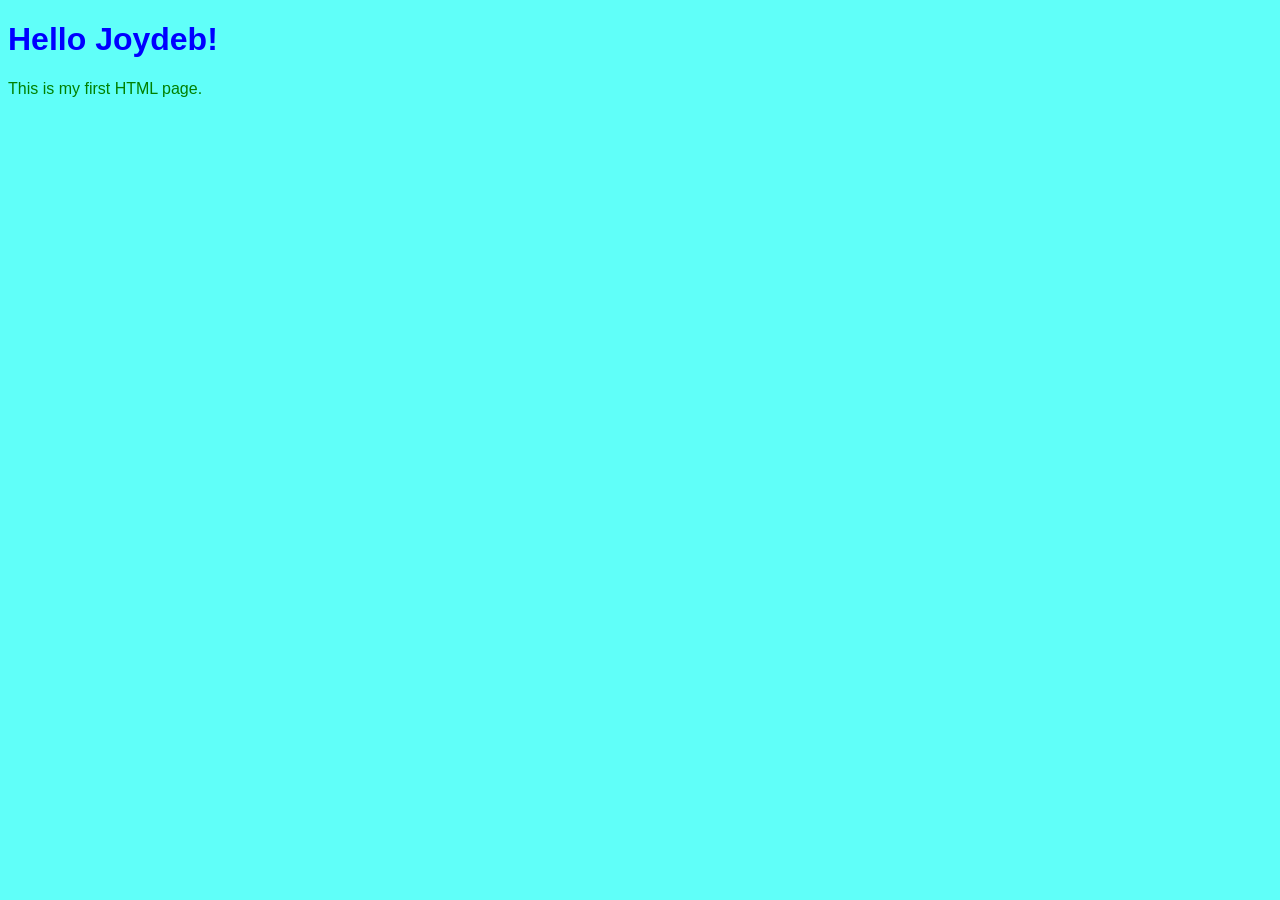
<file: HTML-CSS/index.html>
<!DOCTYPE html>
<html>
<head>
    <title>My Website</title>
    <link rel="stylesheet" href="style.css">
</head>
<body>
    <h1>Hello Joydeb!</h1>
    <p>This is my first HTML page.</p>
</body>
</html>
</file>
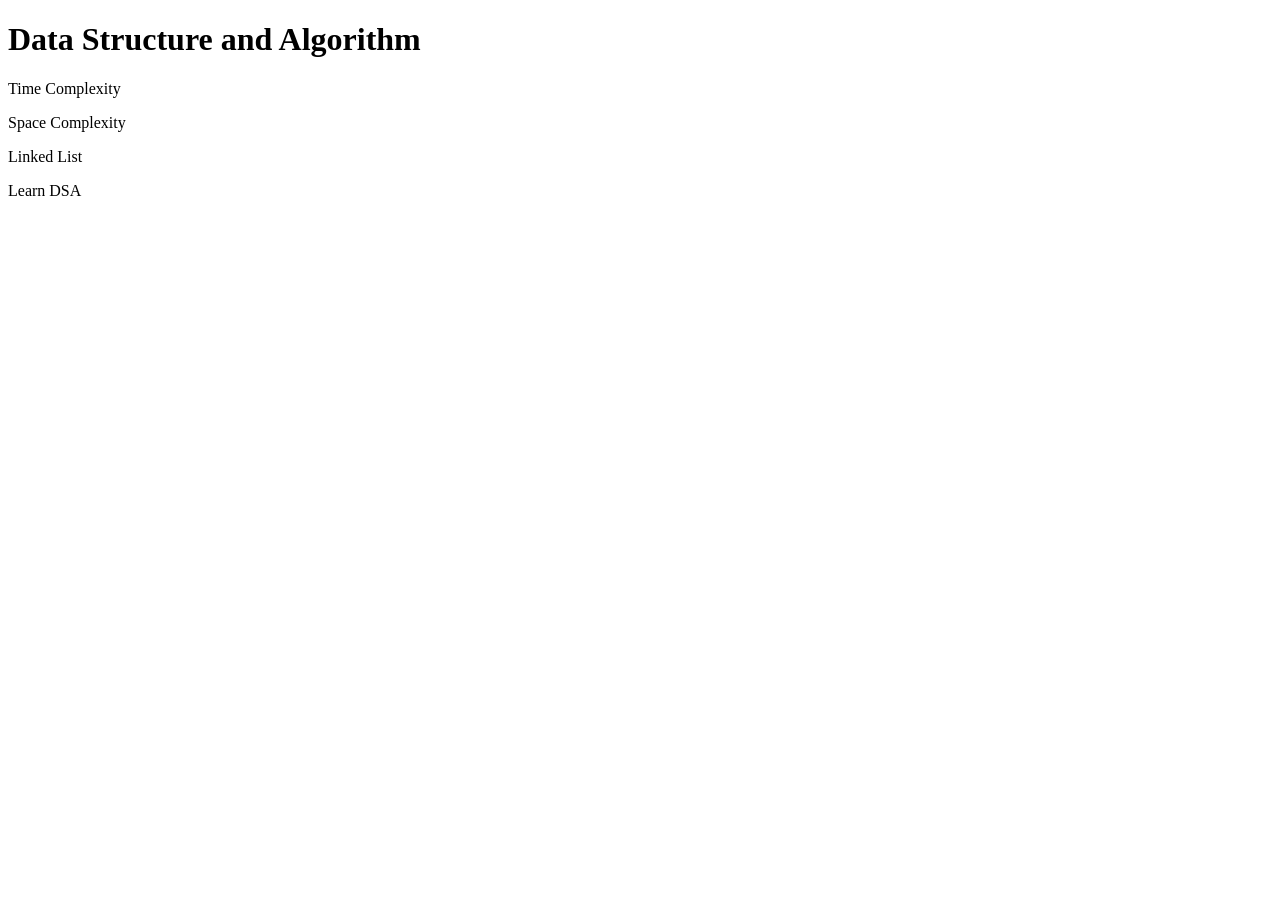
<file: HTML-CSS/homework 11_08_2026/index.html>
<!DOCTYPE html>
<html lang="en">
<head>
    <meta charset="UTF-8">
    <meta name="viewport" content="width=device-width, initial-scale=1.0">
    <!--DSA is a core knowladge of technology-->
    <title>DSA</title>
</head>
<body>
    <h1>Data Structure and Algorithm</h1>
    <p>Time Complexity</p>
    <p>Space Complexity</p>
    <p>Linked List</p>    
</body>
<body>
    <div>
        <p>Learn DSA</p>
    </div>
</body>
</body>
</html>
</file>
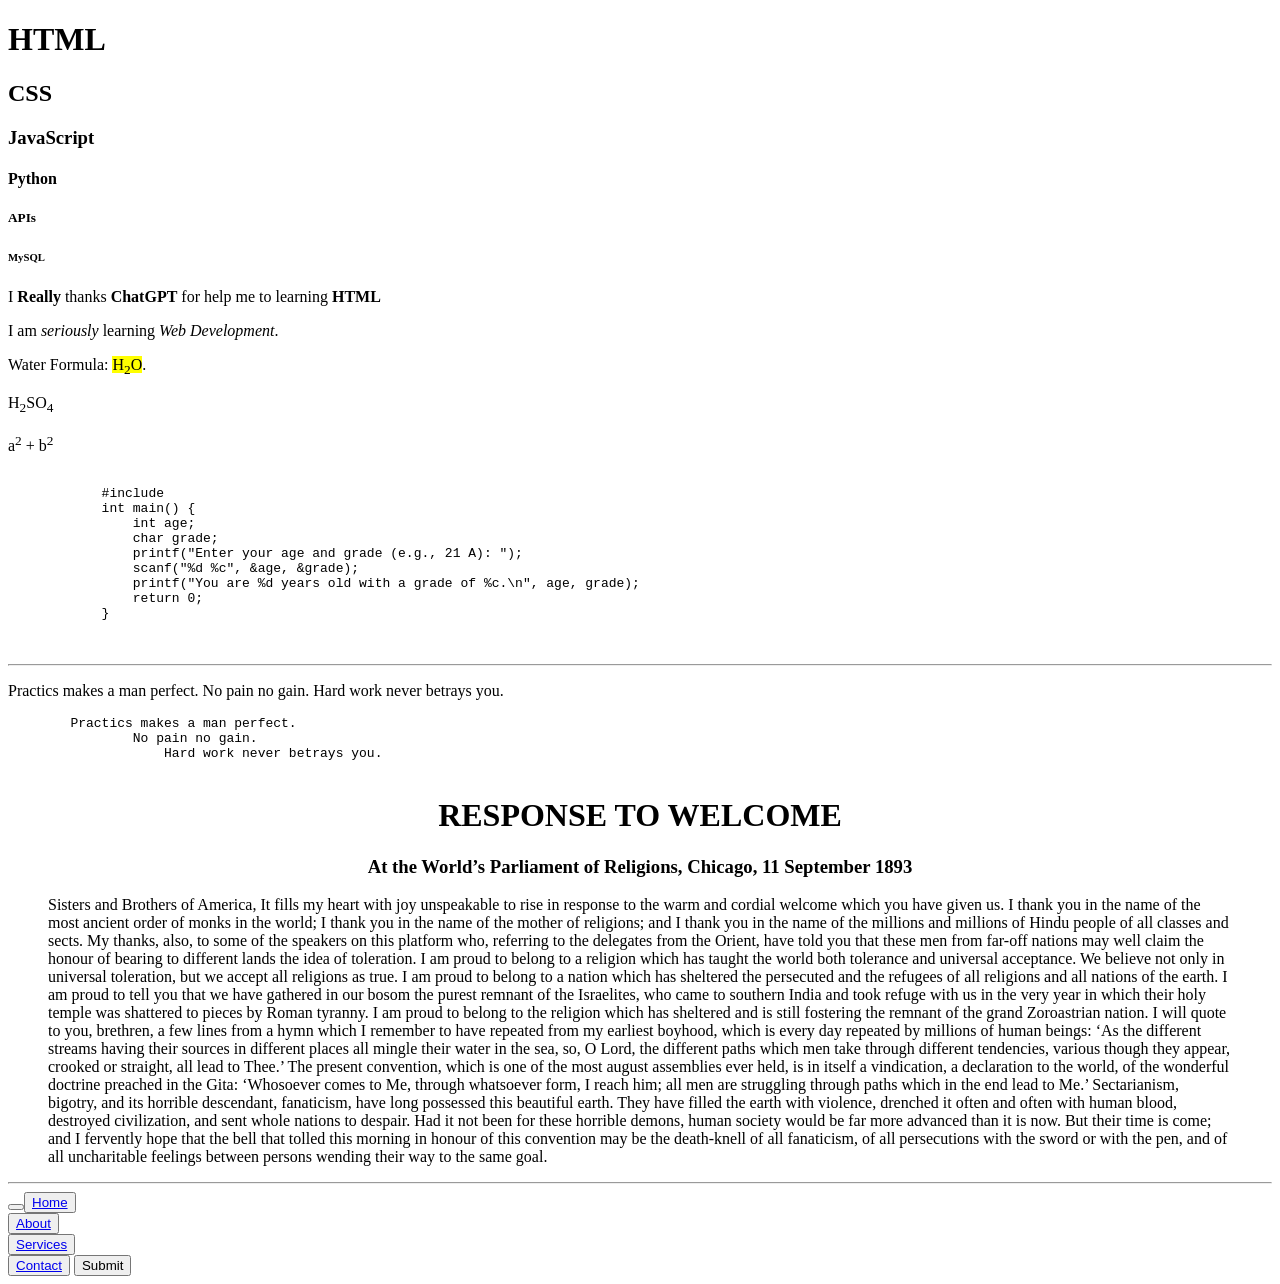
<file: HTML-CSS/Mini Project/index.html>
<!-- <!DOCTYPE html>
<html lang="en">
<head>
    <meta charset="UTF-8">
    <meta name="viewport" content="width=device-width, initial-scale=1.0">
    <title>HTML Text Elements</title>
</head>
<body>
    <h1>HTML Learning</h1>
    <p>
        HTML is a <strong>Markup Language</strong>.
    </p>

    <p>
        I am <em>seriously</em> learning Web Development.
    </p>

    <p>
        Water Formula: H<sub>2</sub>O
    </p>

    <p>
        (a + b)<sup>2</sup> = a<sup>2</sup> + 2ab + b<sup>2</sup>
    </p>

    <p>
        use <code>printf()</code> in C.
    </p>   
    
    <blockquote>
        Practics makes a Developer.
    </blockquote>         

    <hr>

    <pre>
        Practics makes a man perfect.
                No pain no gain.
                    Hard work never betrays you.
    </pre>
    
    <pre>
        <code>
            age = int(input("Enter your age: "))
            if age >= 18:
                print("You are eligible to vote.")
            else:
                print("You are not eligible to vote.")
        </code>
    </pre>
    
</body>
</html>  -->

<!-- একটি page-এ h1 থেকে h6 পর্যন্ত লিখো। -->
<!DOCTYPE html>
<html lang="en">
<head>
    <meta charset="UTF-8">
    <meta name="viewport" content="width=device-width, initial-scale=1.0">
    <title>Test</title>
</head>
<body>
    <h1>HTML</h1>
    <h2>CSS</h2>
    <h3>JavaScript</h3>
    <h4>Python</h4>
    <h5>APIs</h5>
    <h6>MySQL</h6>

    <!-- strong এবং b দুটো ব্যবহার করে difference observe করো। -->
    <p>
        I <strong>Really</strong> thanks <strong>ChatGPT</strong> for help me to learning <b>HTML</b>
    </p>

    <!--em এবং i ব্যবহার করো।-->
    <p>
        I am <em>seriously</em> learning <i>Web Development</i>.
    </p>
    
    <!--mark দিয়ে একটি word highlight করো।-->
    <p>
        Water Formula: <mark>H<sub>2</sub>O</mark>.
    </p>

    <!-- sub দিয়ে H₂SO₄ লিখো। -->
    <p>
        H<sub>2</sub>SO<sub>4</sub>
    </p>

    <!-- sup দিয়ে a²+b² লিখো। -->
    <p>
        a<sup>2</sup> + b<sup>2</sup>
    </p>

<!--code দিয়ে scanf() লিখো।-->
    <pre>
        <code>
            #include <stdio.h>
            int main() {
                int age;
                char grade;
                printf("Enter your age and grade (e.g., 21 A): ");
                scanf("%d %c", &age, &grade);
                printf("You are %d years old with a grade of %c.\n", age, grade);
                return 0;
            }
        </code>        
    </pre>

    <hr>

<!-- pre দিয়ে indentation preserve করো। -->
    <p>
        Practics makes a man perfect.
                No pain no gain.
                    Hard work never betrays you.
    </p>
    <pre>
        Practics makes a man perfect.
                No pain no gain.
                    Hard work never betrays you.
    </pre>

    <!--blockquote দিয়ে Vivekananda-এর একটি quote লিখো।-->
    <h1 style="text-align: center;">RESPONSE TO WELCOME</h1>
    <h3 style="text-align: center;">At the World’s Parliament of Religions, Chicago, 11 September 1893</h3>

    <blockquote>
        Sisters and Brothers of America, 
        It fills my heart with joy unspeakable to rise in response to the warm and cordial welcome which you have given us. I thank you in the name of the most ancient order of monks in the world; I thank you in the name of the mother of religions; and I thank you in the name of the millions and millions of Hindu people of all classes and sects.
        
        My thanks, also, to some of the speakers on this platform who, referring to the delegates from the Orient, have told you that these men from far-off nations may well claim the honour of bearing to different lands the idea of toleration. I am proud to belong to a religion which has taught the world both tolerance and universal acceptance. We believe not only in universal toleration, but we accept all religions as true. I am proud to belong to a nation which has sheltered the persecuted and the refugees of all religions and all nations of the earth. I am proud to tell you that we have gathered in our bosom the purest remnant of the Israelites, who came to southern India and took refuge with us in the very year in which their holy temple was shattered to pieces by Roman tyranny. I am proud to belong to the religion which has sheltered and is still fostering the remnant of the grand Zoroastrian nation. I will quote to you, brethren, a few lines from a hymn which I remember to have repeated from my earliest boyhood, which is every day repeated by millions of human beings: ‘As the different streams having their sources in different places all mingle their water in the sea, so, O Lord, the different paths which men take through different tendencies, various though they appear, crooked or straight, all lead to Thee.’
        
        The present convention, which is one of the most august assemblies ever held, is in itself a vindication, a declaration to the world, of the wonderful doctrine preached in the Gita: ‘Whosoever comes to Me, through whatsoever form, I reach him; all men are struggling through paths which in the end lead to Me.’ Sectarianism, bigotry, and its horrible descendant, fanaticism, have long possessed this beautiful earth. They have filled the earth with violence, drenched it often and often with human blood, destroyed civilization, and sent whole nations to despair. Had it not been for these horrible demons, human society would be far more advanced than it is now. But their time is come; and I fervently hope that the bell that tolled this morning in honour of this convention may be the death-knell of all fanaticism, of all persecutions with the sword or with the pen, and of all uncharitable feelings between persons wending their way to the same goal.

    </blockquote>

    <hr>
    <button>
    <nav>
        <button>
            <a href="index.html">Home</a>
        </button>
        <br>
        <button>
            <a href="about.html">About</a>
        </button>
        <br>
        <button>
            <a href="services.html">Services</a>
        </button>
        <br>
        <button>
            <a href="contact.html">Contact</a>
        </button>
</nav>
</button>
<button>Submit</button>

</body>
</html>
</file>
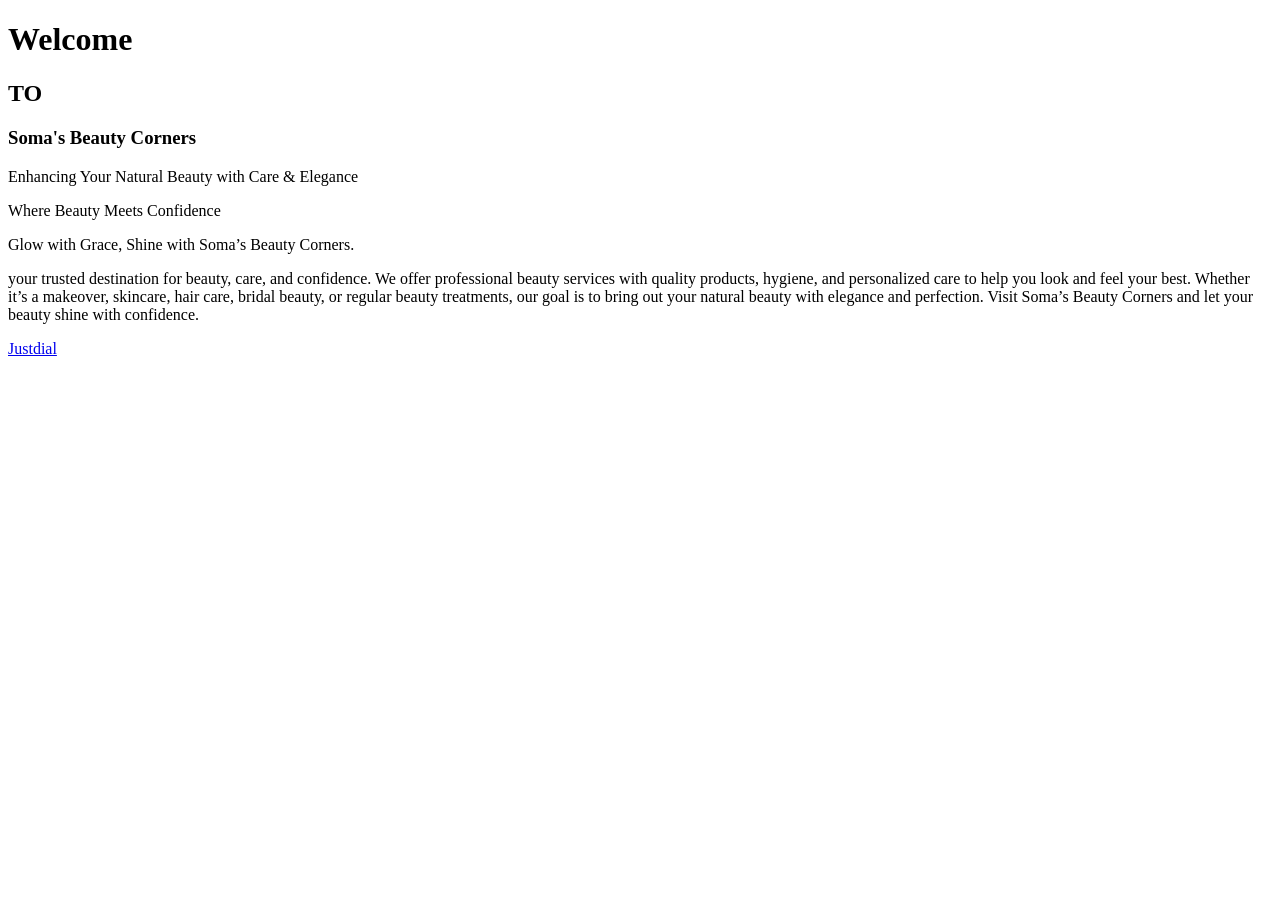
<file: HTML-CSS/Protfolio/index.html>
<!DOCTYPE html>
<html lang="en">
<head>
    <meta charset="UTF-8">
    <meta name="viewport" content="width=device-width, initial-scale=1.0">
    <!--Our company name-->
    <title>Soma's Beauty Corners</title>
</head>
<body>
    <!--Welcome Message-->
    <h1>Welcome</h1> 
    <h2>TO</h2>     
    <h3>Soma's Beauty Corners</h3>
    <!--Our Main Goal-->           
    <p>Enhancing Your Natural Beauty with Care & Elegance</p>
    <p>Where Beauty Meets Confidence</p>
    <p>Glow with Grace, Shine with Soma’s Beauty Corners.</p>
    <div>
        <p>your trusted destination for beauty, care, and confidence. We offer professional beauty services with quality products, hygiene, and personalized care to help you look and feel your best. Whether it’s a makeover, skincare, hair care, bridal beauty, or regular beauty treatments, our goal is to bring out your natural beauty with elegance and perfection. Visit Soma’s Beauty Corners and let your beauty shine with confidence.
</p>
    </div>
    <a href="https://www.justdial.com/Kolkata/BEAUTY-QUEEN-Rakhit-Engeeneering-Factory-Baranagar/033PXX33-XX33-210127115557-H6C4_BZDET">Justdial</a>
</body>
</html>
</file>
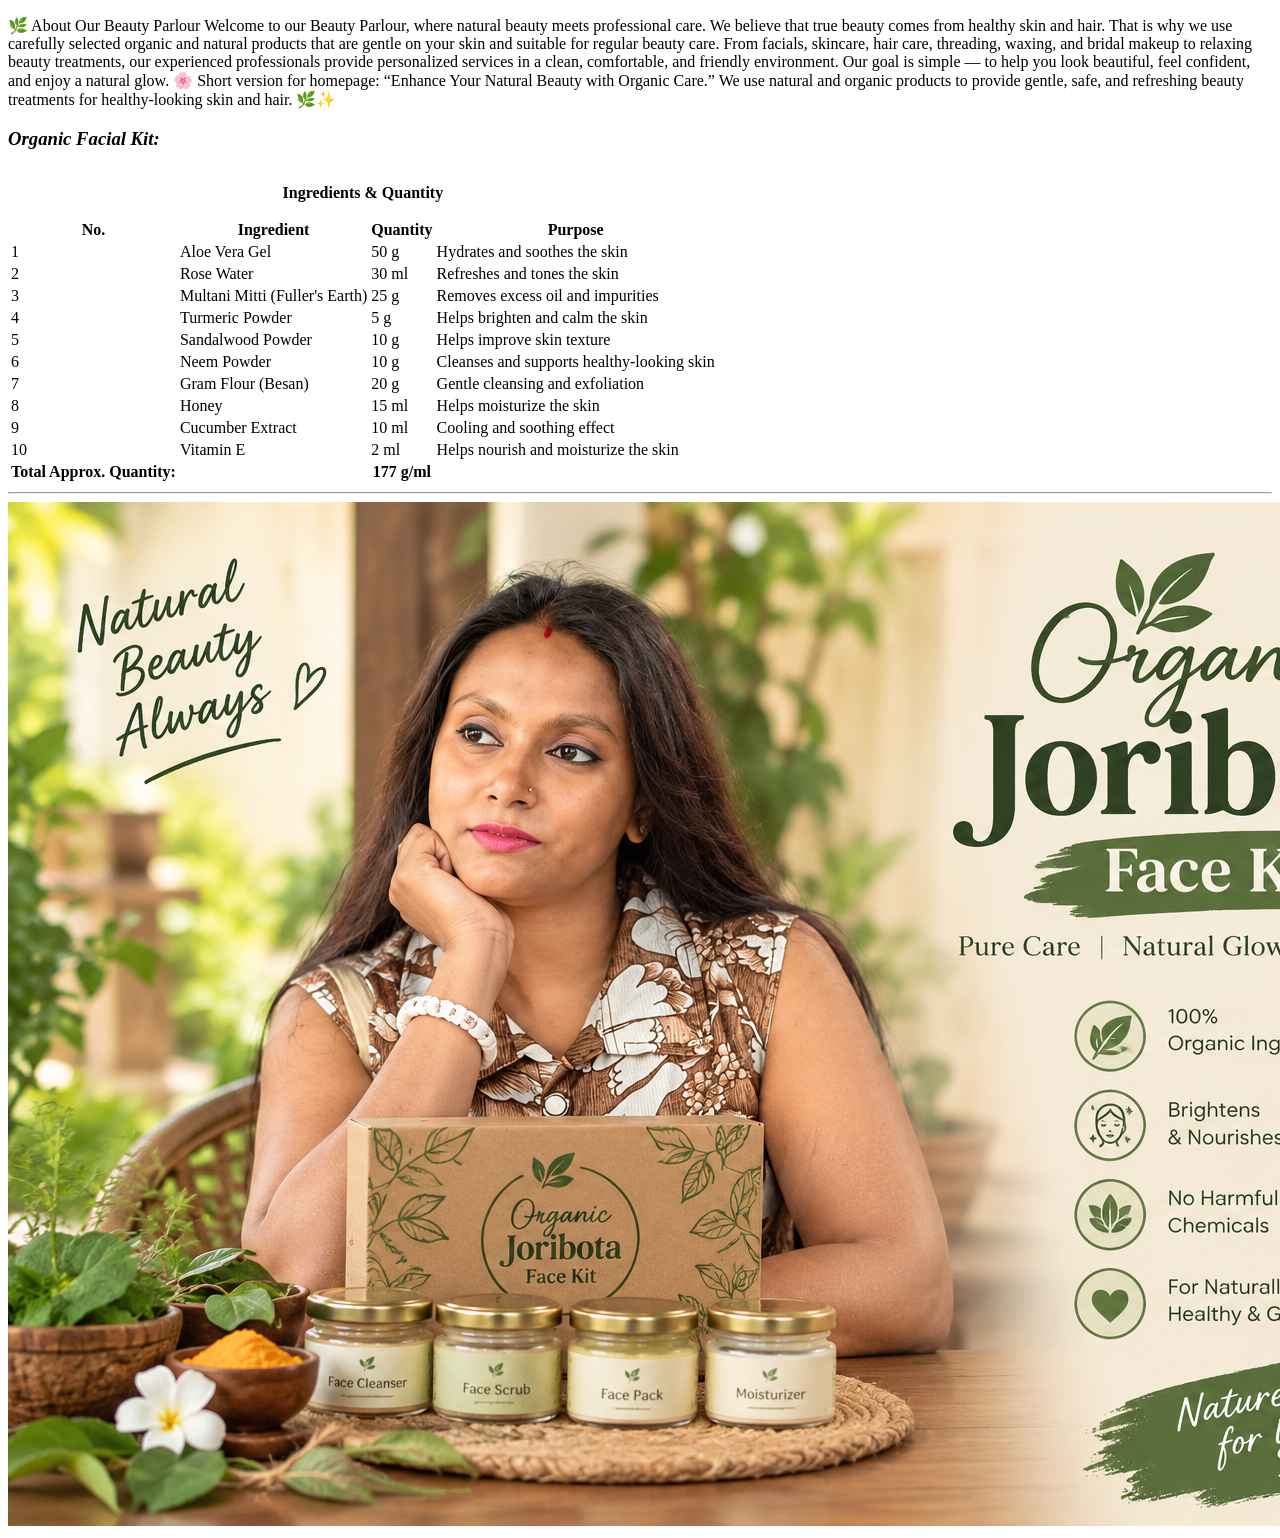
<file: HTML-CSS/Start from 0/About.html>
<!DOCTYPE html>
<html lang="en">
<head>
    <meta charset="UTF-8">
    <meta name="viewport" content="width=device-width, initial-scale=1.0">
    <title>Document</title>
</head>
<body>
    <p>🌿 About Our Beauty Parlour

Welcome to our Beauty Parlour, where natural beauty meets professional care. We believe that true beauty comes from healthy skin and hair. That is why we use carefully selected organic and natural products that are gentle on your skin and suitable for regular beauty care.

From facials, skincare, hair care, threading, waxing, and bridal makeup to relaxing beauty treatments, our experienced professionals provide personalized services in a clean, comfortable, and friendly environment.

Our goal is simple — to help you look beautiful, feel confident, and enjoy a natural glow. 🌸

Short version for homepage:

“Enhance Your Natural Beauty with Organic Care.”
We use natural and organic products to provide gentle, safe, and refreshing beauty treatments for healthy-looking skin and hair. 🌿✨ </p>
<h3>
    <b><i>Organic Facial Kit:</i></b>
</h3>
<table>
    <thead>
    <caption>
        <p>
        <b>Ingredients & Quantity</b>
        </p>        
    </caption>    
    <tr>
        <th>
            No.
        </th>
        <th>
            Ingredient
        </th>
        <th>
            Quantity
        </th>
        <th>
            Purpose
        </th>
    </tr>
    </thead>

    <tbody>
    <tr>
        <td>
            1
        </td>
        <td>
            Aloe Vera Gel
        </td>
        <td>
            50 g
        </td>
        <td>
            Hydrates and soothes the skin
        </td>        
    </tr>

    <tr>
        <td>
            2
        </td>
        <td>
            Rose Water
        </td>
        <td>
            30 ml
        </td>
        <td>
            Refreshes and tones the skin
        </td>        
    </tr>

    <tr>
        <td>
            3
        </td>
        <td>
            Multani Mitti (Fuller's Earth)
        </td>
        <td>
            25 g
        </td>
        <td>
            Removes excess oil and impurities
        </td>        
    </tr>

    <tr>
        <td>
            4
        </td>
        <td>
            Turmeric Powder
        </td>
        <td>
            5 g
        </td>
        <td>
            Helps brighten and calm the skin
        </td>        
    </tr>

    <tr>
        <td>
            5
        </td>
        <td>
            Sandalwood Powder
        </td>
        <td>
            10 g
        </td>
        <td>
            Helps improve skin texture
        </td>        
    </tr>

    <tr>
        <td>
            6
        </td>
        <td>
            Neem Powder
        </td>
        <td>
            10 g
        </td>
        <td>
            Cleanses and supports healthy-looking skin
        </td>        
    </tr>

    <tr>
        <td>
            7
        </td>
        <td>
            Gram Flour (Besan)
        </td>
        <td>
            20 g
        </td>
        <td>
            Gentle cleansing and exfoliation
        </td>        
    </tr>

    <tr>
        <td>
            8
        </td>
        <td>
            Honey
        </td>
        <td>
            15 ml
        </td>
        <td>
            Helps moisturize the skin
        </td>        
    </tr>

    <tr>
        <td>
            9
        </td>
        <td>
            Cucumber Extract
        </td>
        <td>
            10 ml
        </td>
        <td>
            Cooling and soothing effect
        </td>        
    </tr>

    <tr>
        <td>
            10
        </td>
        <td>
            Vitamin E
        </td>
        <td>
            2 ml
        </td>
        <td>
            Helps nourish and moisturize the skin
        </td>        
    </tr>

    <tr>
        <th>
            Total Approx. Quantity:
        </th>
        <th>
            
        </th>
        <th>
            177 g/ml
        </th>
        <th>
            
        </th>
    </tr>
    </tbody>
</table>
<hr />
<img src="Organic.png" />
</body>
</html>
</file>
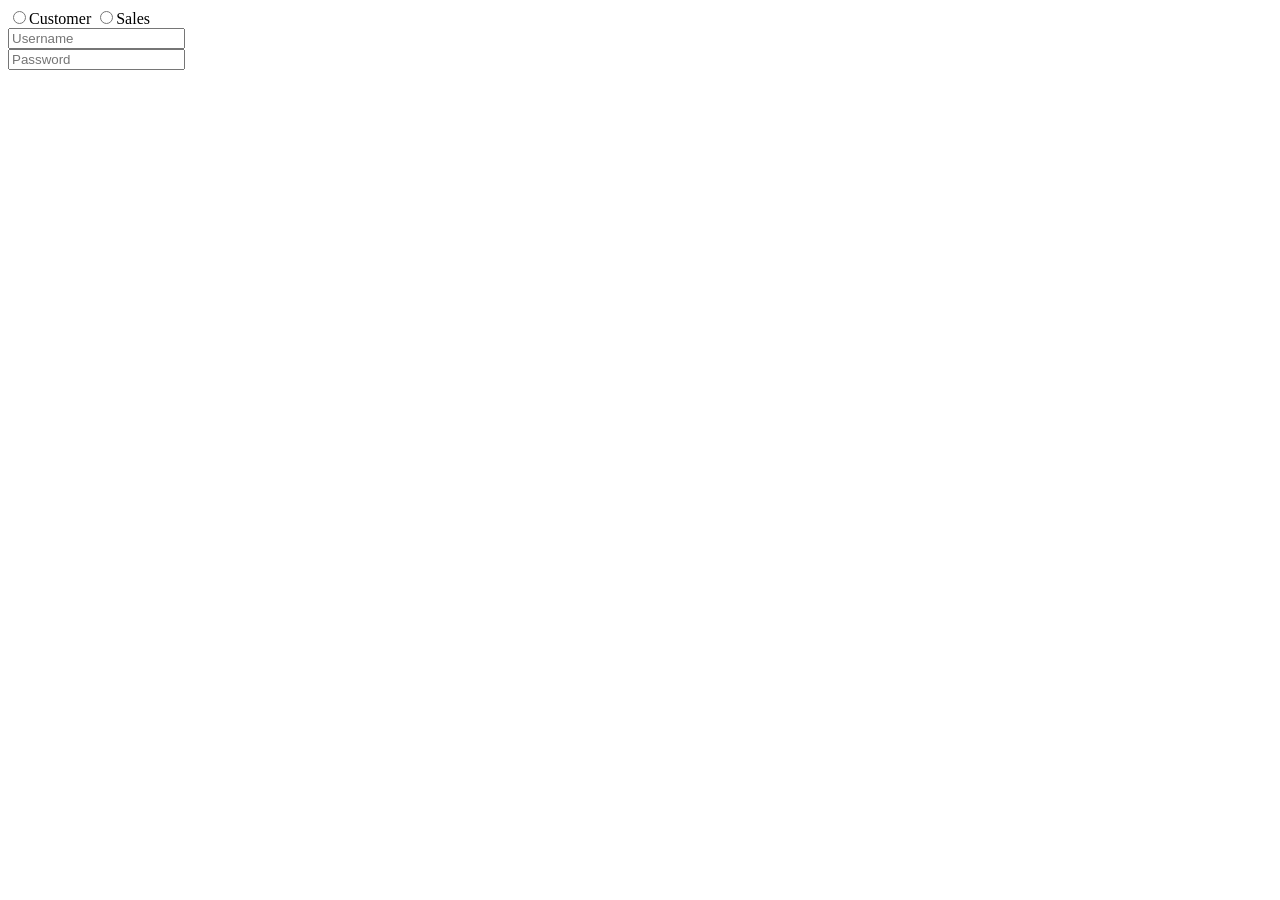
<file: HTML-CSS/Start from 0/Login.html>
<!DOCTYPE html>
<html lang="en">
<head>
    <meta charset="UTF-8">
    <meta name="viewport" content="width=device-width, initial-scale=1.0">
    <title>Document</title>
</head>
<body>
    <form action="/action.php">
        <label for="101">
        <input type="radio" value="Customer" name="user" id="101">Customer
        </label>
        <label for="102">
        <input type="radio" value="Sales" name="user" id="102">Sales
        </label>
        <br />
        <input type="text" placeholder="Username">
        <br />
        <input type="password" placeholder="Password">        
    </form>
</body>
</html>
</file>
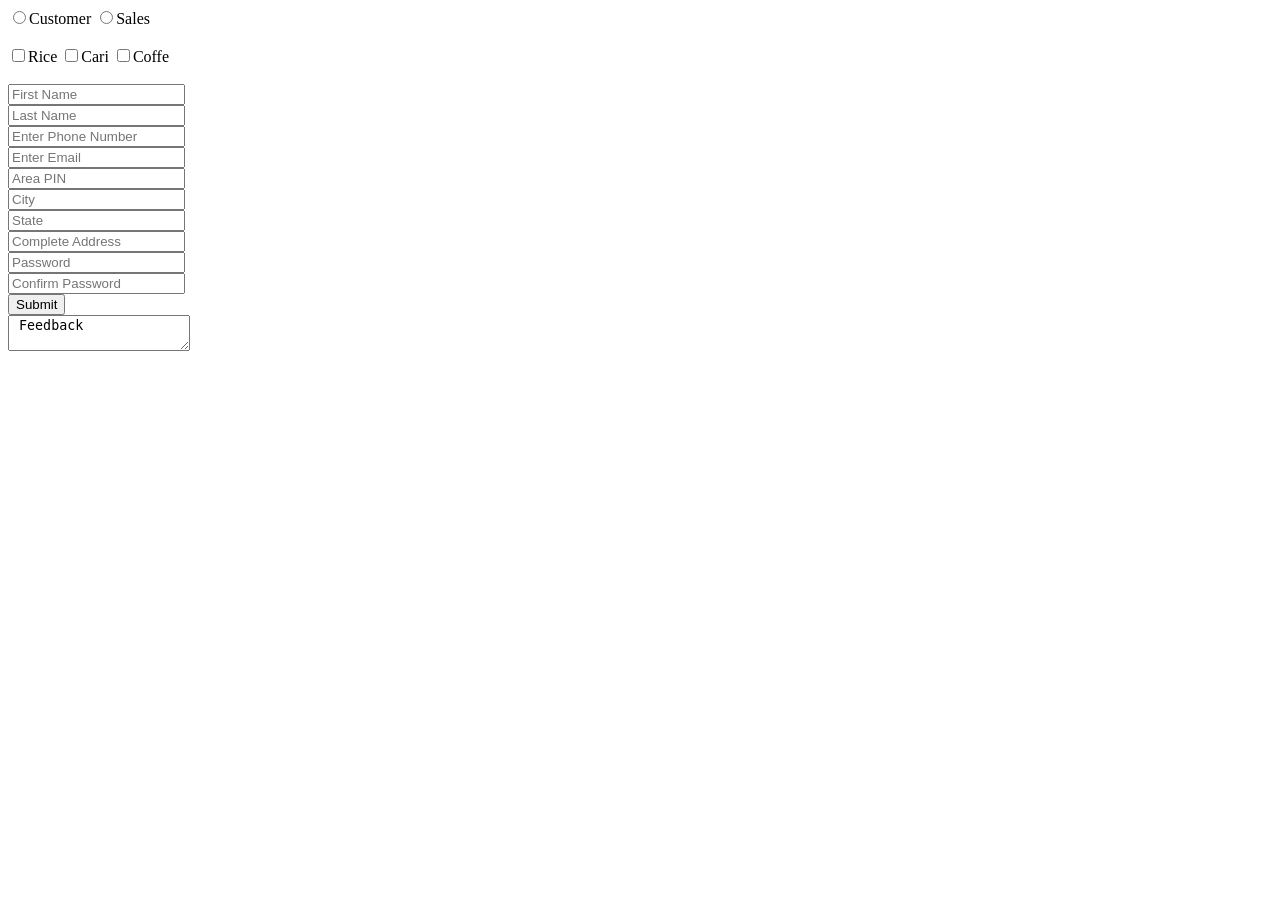
<file: HTML-CSS/Start from 0/Registration.html>
<!DOCTYPE html>
<html lang="en">
<head>
    <meta charset="UTF-8">
    <meta name="viewport" content="width=device-width, initial-scale=1.0">
    <title>Document</title>
</head>
<body>
    <form action="/action.php">
        <label for="101">
        <input type="radio" value="Customer" name="user" id="101">Customer
        </label>
        <label for="102">
        <input type="radio" value="Sales" name="user" id="102">Sales
        </label>        
        <br /><br />
        <label for="rice">
        <input type="checkbox" value="rice" name="food" id="103">Rice
        </label>
        <label for="cari">
        <input type="checkbox" value="cari" name="food" id="103">Cari
        </label>
        <label for="coffe">
        <input type="checkbox" value="Coffe" name="drink" id="103">Coffe
        </label>
        <br /><br />
        <input type="text" placeholder="First Name">
        <br />
        <input type="text" placeholder="Last Name">
        <br />
        <input type="mobile number" placeholder="Enter Phone Number">
        <br />
        <input type="email" placeholder="Enter Email">
        <br />
        <input type="area code" placeholder="Area PIN">
        <br />
        <input type="text" placeholder="City">
        <br />
        <input type="text" placeholder="State">
        <br />
        <input type="text" placeholder="Complete Address">
        <br />
        <input type="password" placeholder="Password">
        <br />
        <input type="password" placeholder="Confirm Password">
        <br />
        <input type="submit" placeholder="Submit">
        <br />
        <textarea name="feedback" id="101" placeholder="please give me your feedback here"> Feedback</textarea>
    </form>
</body>
</html>
</file>
<file: HTML-CSS/style.css>
body {
    background-color: #60fff9;
    font-family: Arial, sans-serif;
}

h1 {
    color: blue;
}

p {
    color: green;
}
</file>
